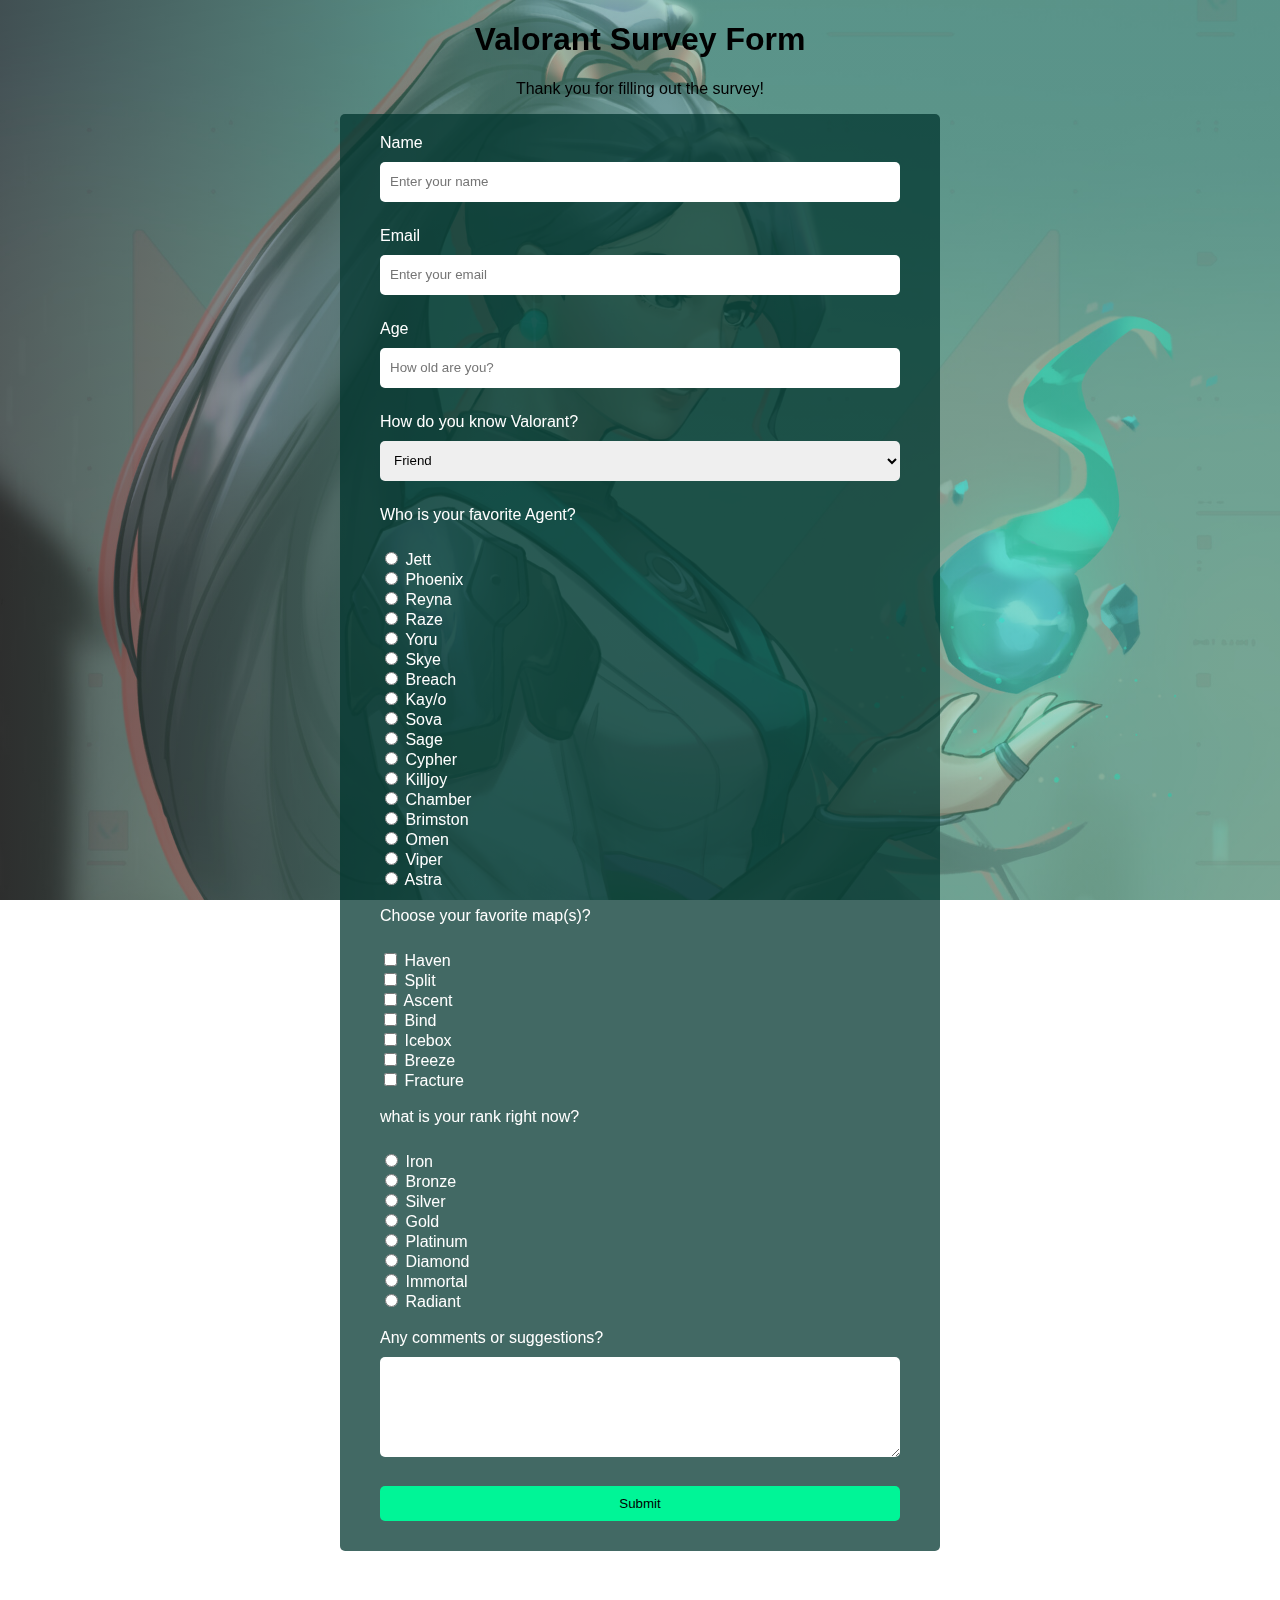
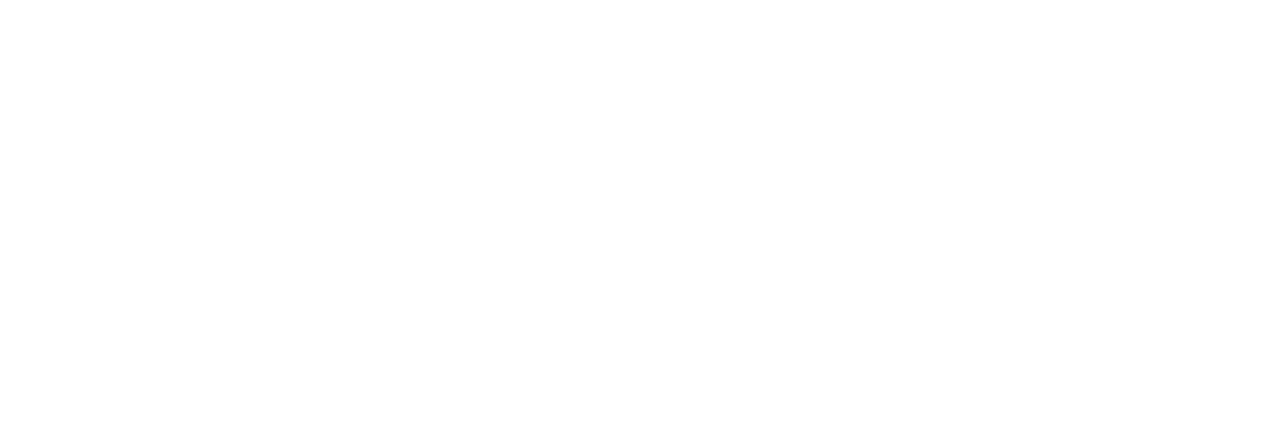
<file: index.html>
<!DOCTYPE html>
<html lang="en">
  <head>
    <meta charset="UTF-8" />
    <meta http-equiv="X-UA-Compatible" content="IE=edge" />
    <meta name="viewport" content="width=device-width, initial-scale=1.0" />
    <title>Valorant Survey</title>
    <link rel="stylesheet" href="style.css" />
  </head>

  <body>
    <div class="container">
      <header class="header">
        <h1 id="title">Valorant Survey Form</h1>
        <p id="description">Thank you for filling out the survey!</p>
      </header>
      <form id="survey-form">
        <div class="form-group">
          <label for="name" id="name-label">
            Name
            <input
              type="text"
              id="name"
              placeholder="Enter your name"
              required
            />
          </label>
        </div>
        <div class="form-group">
          <label for="email" id="email-label">
            Email
            <input
              type="email"
              id="email"
              placeholder="Enter your email"
              required
            />
          </label>
        </div>
        <div class="form-group">
          <label for="number" id="number-label">
            Age
            <input
              type="number"
              id="number"
              placeholder="How old are you?"
              min="13"
              max="50"
            />
          </label>
        </div>
        <div class="form-group">
          <label for="dropdown" id="dropdown-label">
            How do you know Valorant?
            <select id="dropdown">
              <option>Friend</option>
              <option>Social Media</option>
              <option>Streamer</option>
              <option>Internet</option>
              <option>Developer</option>
            </select>
          </label>
        </div>

        <div class="form-group">
          <label for="agent" id="agent-label"
            >Who is your favorite Agent?</label
          >

          <input type="radio" name="agent" value="1" /> Jett <br />
          <input type="radio" name="agent" value="2" /> Phoenix <br />
          <input type="radio" name="agent" value="3" /> Reyna <br />
          <input type="radio" name="agent" value="4" /> Raze <br />
          <input type="radio" name="agent" value="5" /> Yoru <br />
          <input type="radio" name="agent" value="6" /> Skye <br />
          <input type="radio" name="agent" value="7" /> Breach <br />
          <input type="radio" name="agent" value="8" /> Kay/o <br />
          <input type="radio" name="agent" value="9" /> Sova <br />
          <input type="radio" name="agent" value="10" /> Sage <br />
          <input type="radio" name="agent" value="11" /> Cypher <br />
          <input type="radio" name="agent" value="12" /> Killjoy <br />
          <input type="radio" name="agent" value="13" /> Chamber <br />
          <input type="radio" name="agent" value="14" /> Brimston <br />
          <input type="radio" name="agent" value="15" /> Omen <br />
          <input type="radio" name="agent" value="16" /> Viper <br />
          <input type="radio" name="agent" value="17" /> Astra <br />
          <br />
        </div>

        <div class="form-group">
          <label for="map" id="map-label">Choose your favorite map(s)?</label>
          <input type="checkbox" value="haven" /> Haven <br />
          <input type="checkbox" value="split" /> Split <br />
          <input type="checkbox" value="ascent" /> Ascent <br />
          <input type="checkbox" value="bind" /> Bind <br />
          <input type="checkbox" value="icebox" /> Icebox <br />
          <input type="checkbox" value="breeze" /> Breeze <br />
          <input type="checkbox" value="fracture" /> Fracture <br />
          <br />
        </div>

        <div class="form-group">
          <label for="rank" id="rank-label">what is your rank right now?</label>

          <input type="radio" name="rank" value="1" /> Iron <br />
          <input type="radio" name="rank" value="2" /> Bronze<br />
          <input type="radio" name="rank" value="3" /> Silver <br />
          <input type="radio" name="rank" value="4" /> Gold <br />
          <input type="radio" name="rank" value="5" /> Platinum <br />
          <input type="radio" name="rank" value="6" /> Diamond <br />
          <input type="radio" name="rank" value="7" /> Immortal <br />
          <input type="radio" name="rank" value="8" /> Radiant <br />
          <br />
        </div>

        <div class="form-group">
          <label for="comments" id="comments-label">
            Any comments or suggestions?
            <textarea name="" id="comments" cols="30" rows="10"></textarea>
          </label>
        </div>
        <div class="form-group">
          <button type="submit" id="submit" class="submit-button">
            Submit
          </button>
        </div>
      </form>
    </div>

    <script src="https://cdn.freecodecamp.org/testable-projects-fcc/v1/bundle.js"></script>
  </body>
</html>
</file>
<file: style.css>
@import url("http://fonts.cdnfonts.com/css/valorant");
@import url("https://fonts.googleapis.com/css2?family=Open+Sans:ital,wght@0,300;0,400;0,700;1,300;1,400;1,700&display=swap");

*,
*::before,
*::after {
  box-sizing: border-box;
}

body::before {
  content: "";
  position: fixed;
  top: 0;
  left: 0;
  width: 100%;
  height: 100%;
  background-image: linear-gradient(
      90deg,
      rgba(54, 54, 54, 0.5) 0%,
      rgba(100, 185, 157, 0.5) 37%
    ),
    url("img/sage.jpg");
  background-size: cover;
  background-repeat: no-repeat;
  background-position: center;
  z-index: -1;
}

body {
  font-family: "Open-sans", sans-serif;
  min-height: 2000px;
}

#title {
  font-family: "VALORANT", sans-serif;
}

h1,
p {
  text-align: center;
}

form {
  max-width: 600px;
  background: rgba(0, 53, 46, 0.741);
  margin: 0 auto;
  padding: 20px 40px;
  color: white;
  border-radius: 5px;
}

label {
  display: block;
  margin-bottom: 25px;
}

input[type="text"],
input[type="email"],
input[type="number"],
select,
textarea {
  margin-top: 10px;
  height: 40px;
  width: 100%;
  border-radius: 5px;
  border: 0ch;
  padding: 10px;
  font-family: inherit;
}

textarea {
  height: 100px;
}

button {
  width: 100%;
  height: 35px;
  background-color: rgb(0, 245, 151);
  border: 0;
  border-radius: 5px;
  margin-bottom: 10px;
}
</file>
